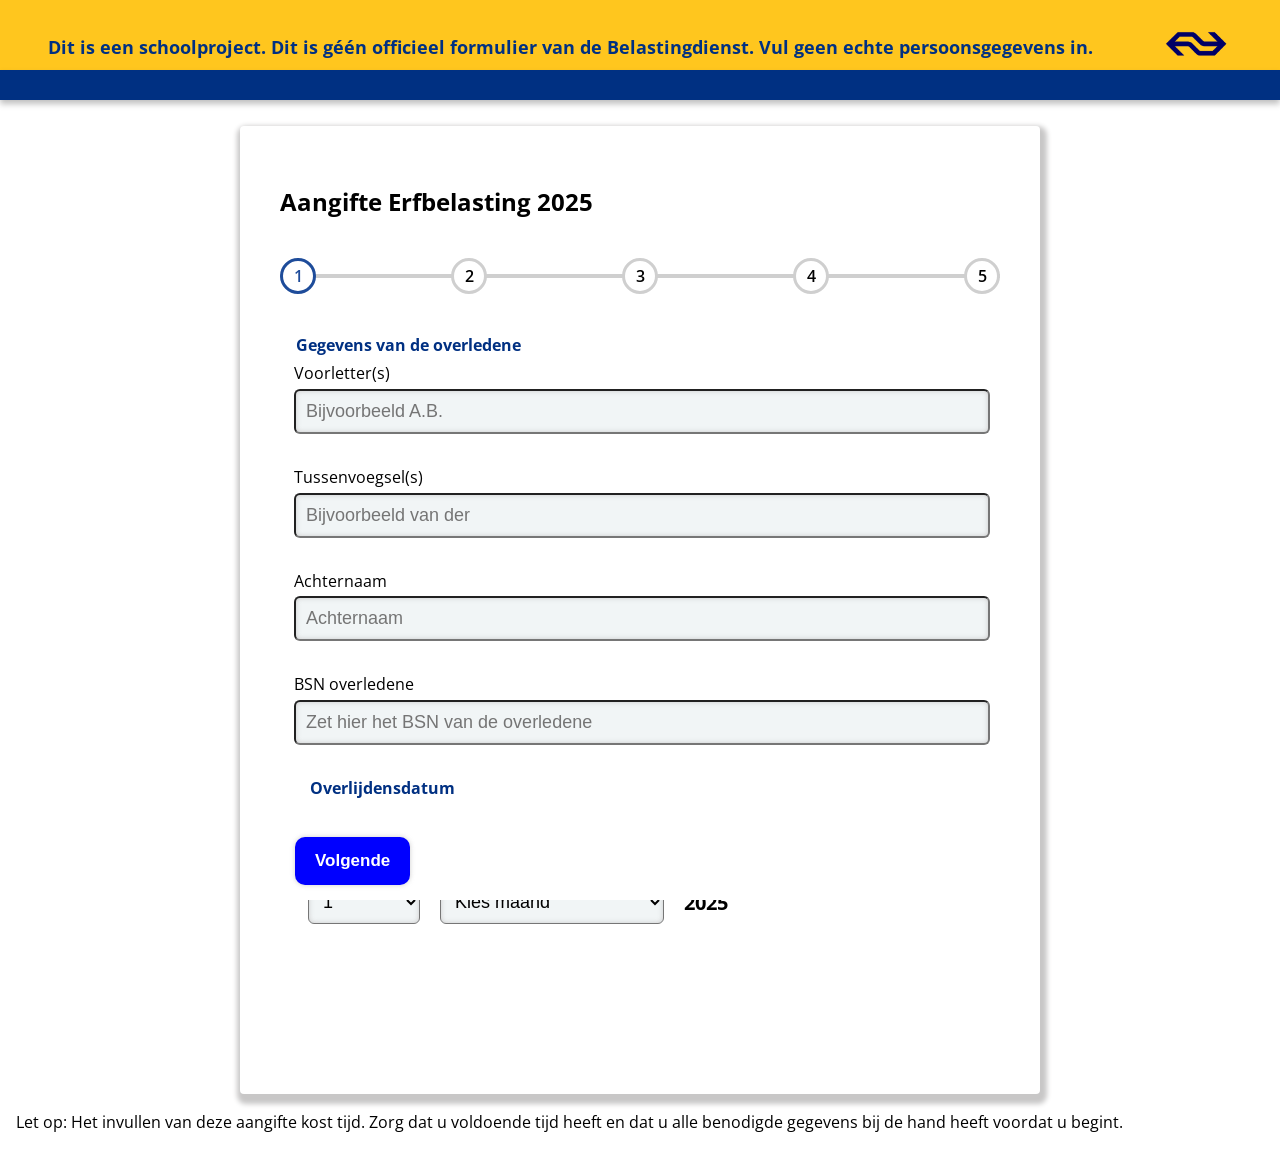
<file: form.html>
<!DOCTYPE html>
<html lang="nl">

<head>
    <meta charset="UTF-8">
    <meta name="viewport" content="width=device-width, initial-scale=1.0">
    <title>Erfbelasting formulier</title>
    <link rel="stylesheet" href="styles/style.css">
    <script src="script/script.js" defer></script>
    <link rel="icon" href="images/hva_icon.png">
</head>

<body>

    <header>
        <p>
            Dit is een schoolproject. Dit is géén officieel formulier van de Belastingdienst.
            Vul geen echte persoonsgegevens in.
        </p>

        <a href="index.html">
            <img src="images/NS-logo.png" alt="Logo van de NS">
        </a>
    </header>

    <main>
        <section class="styling">
            <h1>Aangifte Erfbelasting 2025</h1>

            <nav class="progress-container">
                <ol>

                    <li class="step active">1</li>
                    <li class="step">2</li>
                    <li class="step">3</li>
                    <li class="step">4</li>
                    <li class="step">5</li>

                </ol>

                <div class="progress-bar" id="progress"></div>
            </nav>

            <form>
                <!-- STAP 1 -->
                <fieldset id="fase_1" class="stap is-active">
                    <legend>Gegevens van de overledene</legend>

                    <label for="voorletters">Voorletter(s)
                        <input type="text" id="voorletters" name="voorletters" placeholder="Bijvoorbeeld A.B." required>
                        <span class="error-text">Dit veld is verplicht</span>
                    </label>

                    <label for="tussenvoegsel">Tussenvoegsel(s)
                        <input type="text" id="tussenvoegsel" name="tussenvoegsel" placeholder="Bijvoorbeeld van der">
                    </label>

                    <label for="achternaam">Achternaam
                        <input type="text" id="achternaam" name="achternaam" placeholder="Achternaam" required>
                        <span class="error-text">Dit veld is verplicht</span>
                    </label>

                    <label for="bsn">BSN overledene
                        <input type="text" id="bsn" name="bsn" inputmode="numeric" maxlength="9"
                            placeholder="Zet hier het BSN van de overledene" required>
                        <span class="error-text">Dit veld is verplicht</span>
                    </label>
                    <fieldset class="datum">
                        <legend>Overlijdensdatum</legend>
                        <label for="dag">Dag
                            <select id="dag" name="dates" required>
                                <option value="1">1</option>
                                <option value="2">2</option>
                                <option value="3">3</option>
                                <option value="4">4</option>
                                <option value="5">5</option>
                                <option value="6">6</option>
                                <option value="7">7</option>
                                <option value="8">8</option>
                                <option value="9">9</option>
                                <option value="10">10</option>
                                <option value="11">11</option>
                                <option value="12">12</option>
                                <option value="13">13</option>
                                <option value="14">14</option>
                                <option value="15">15</option>
                                <option value="16">16</option>
                                <option value="17">17</option>
                                <option value="18">18</option>
                                <option value="19">19</option>
                                <option value="20">20</option>
                                <option value="21">21</option>
                                <option value="22">22</option>
                                <option value="23">23</option>
                                <option value="24">24</option>
                                <option value="25">25</option>
                                <option value="26">26</option>
                                <option value="27">27</option>
                                <option value="28">28</option>
                                <option value="29">29</option>
                                <option value="30">30</option>
                                <option value="31">31</option>
                            </select>
                        </label>


                        <label>Maand
                            <select id="maand" required>
                                <option value="" selected disabled>Kies maand</option>
                                <option value="1">Januari</option>
                                <option value="2">Februari</option>
                                <option value="3">Maart</option>
                                <option value="4">April</option>
                                <option value="5">Mei</option>
                                <option value="6">Juni</option>
                                <option value="7">Juli</option>
                                <option value="8">Augustus</option>
                                <option value="9">September</option>
                                <option value="10">Oktober</option>
                                <option value="11">November</option>
                                <option value="12">December</option>
                            </select>
                        </label>
                        <span>2025</span>
                    </fieldset>
                </fieldset>


                <!-- STAP 2 -->
                <fieldset id="fase_2" class="stap">
                    <legend>Relatiestatus van de overledene</legend>
                
                    <p>Was de overledene getrouwd of had de overledene een geregistreerde partner?</p>
                
                    <div class="radio-group" id="partner-group">
                        <label>
                            <input type="radio" name="partnerStatus" value="ja" required>
                            Ja
                        </label>
                
                        <label>
                            <input type="radio" name="partnerStatus" value="nee">
                            Nee
                        </label>
                    </div>
                
                    <span class="error-text">Maak een keuze.</span>
                </fieldset>

                    <div id="voorwaarden-blok" class="hidden">
                        <p>Waren huwelijkse of partnerschapsvoorwaarden vastgelegd in een notariële akte?</p>
                        <label>
                            <input type="radio" name="voorwaarden" value="ja">
                            Ja
                        </label>
                        <label>
                            <input type="radio" name="voorwaarden" value="nee">
                            Nee
                        </label>
                        


                        <p>Hadden de overledene en diens partner een finaal verrekenbeding?</p>
                        <label>
                            <input type="radio" name="finaalVerrekenbeding" value="ja">
                            Ja
                        </label>
                        <label>
                            <input type="radio" name="finaalVerrekenbeding" value="nee">
                            Nee
                        </label>

                        <label for="datum-voorwaarden">Datum huwelijkse of partnerschapsvoorwaarden</label>
                        <input type="date" id="datum-voorwaarden" name="datumVoorwaarden">
                    </div>
                </fieldset>


                <!-- STAP 3 -->
                <fieldset id="fase_3" class="stap">
                    <legend>Kinderen en testament</legend>

                    <p>Had de overledene kinderen?</p>
                    <label>
                        <input type="radio" name="heeftKinderen" value="ja">
                        Ja
                    </label>
                    <label>
                        <input type="radio" name="heeftKinderen" value="nee">
                        Nee
                    </label>

                    <div id="kinderen-blok" class="hidden">
                        <p>Is 1 van deze kinderen eerder overleden dan de overledene voor wie u nu aangifte doet?</p>
                        <label>
                            <input type="radio" name="eerderOverledenKind" value="ja">
                            Ja
                        </label>
                        <label>
                            <input type="radio" name="eerderOverledenKind" value="nee">
                            Nee
                        </label>

                        <div id="kleinkinderen-blok" class="hidden">
                            <p>Had dit overleden kind zelf kinderen?</p>
                            <label>
                                <input type="radio" name="overledenKindHadKinderen" value="ja">
                                Ja
                            </label>
                            <label>
                                <input type="radio" name="overledenKindHadKinderen" value="nee">
                                Nee
                            </label>
                        </div>
                    </div>




                </fieldset>

                <!-- STAP 4 -->
                <fieldset id="fase_4" class="stap">
                    <legend>Gegevens van de notaris</legend>

                    <p>Had de overledene een testament?</p>
                    <label>
                        <input type="radio" name="heeftNotaris" value="ja">
                        Ja
                    </label>
                    <label>
                        <input type="radio" name="heeftNotaris" value="nee">
                        Nee
                    </label>

                    <div id="notaris-blok" class="hidden">
                       
                    
                        <label for="datum-testament">Datum testament</label>
                        <input type="date" id="datum-testament" name="datumTestament">
                    
                        <label for="protocolnummer">Protocolnummer notaris</label>
                        <input type="text" id="protocolnummer" name="protocolnummer">
                    
                        <div>
                            <label for="notaris-voorletters">Voorletter(s)</label>
                            <input type="text" id="notaris-voorletters" name="notarisVoorletters">
                    
                            <label for="notaris-tussenvoegsel">Tussenvoegsel</label>
                            <input type="text" id="notaris-tussenvoegsel" name="notarisTussenvoegsel">
                    
                            <label for="notaris-achternaam">Achternaam</label>
                            <input type="text" id="notaris-achternaam" name="notarisAchternaam">
                        </div>
                    </div>
                </fieldset>

                <fieldset id="fase_5" class="stap">
                    <h2>Verkrijgers toevoegen</h2>
                    <p class="uitleg-verkrijgers">
                        Klik op <strong>‘+ Voeg persoon toe’</strong> om een verkrijger toe te voegen. 
                        Voor iedere persoon die een deel van de erfenis ontvangt vult u apart de gegevens in.
                        </p>
                    <section class="verkrijgers-blok">
                        <button type="button" id="addPersonBtn">+ Voeg persoon toe</button>

                        <div id="personList"></div>
                        <div id="fieldsetsContainer"></div>
                    </section>

                </fieldset>
                <!-- KNOPPEN -->
                <div id="stappen_button">
                    <button type="button" id="vorige_stap">Vorige</button>
                    <button type="button" id="volgende_stap">Volgende</button>
                </div>
            </form>
        </section>
    </main>

    <footer>
        Let op: Het invullen van deze aangifte kost tijd. Zorg dat u voldoende tijd heeft en dat u alle benodigde
        gegevens bij de hand heeft voordat u begint.
    </footer>

</body>

</html>
</file>
<file: styles/style.css>
@import url('https://fonts.googleapis.com/css2?family=Open+Sans:ital,wght@0,300..800;1,300..800&display=swap');

/* =========================================================
MARK: 1. BASIS / ROOT
Hier definieer ik de hoofdkleuren van de huisstijl en herbruikbare
variabelen. Door custom properties te gebruiken blijven kleuren
consistent in de hele interface en kan ik ze makkelijker op meerdere
plekken opnieuw gebruiken.

Bronnen:
https://developer.mozilla.org/en-US/docs/Web/CSS/Guides/Cascading_variables/Using_custom_properties
https://developer.mozilla.org/en-US/docs/Web/CSS/Reference/Properties/--*
========================================================= */

:root {
    --ns-geel: #ffc61e;
    --ns-blauw: #003082;
    --lichtgrijs: #f1f5f6;
}


/* =========================================================
MARK: 2. ALGEMENE RESET
Hier zet ik box-sizing op border-box zodat padding en borders
netter meetellen in de layout en elementen voorspelbaarder schalen.

Bron:
https://developer.mozilla.org/en-US/docs/Web/CSS/Reference/Properties/box-sizing
========================================================= */

* {
    box-sizing: border-box;
}


/* =========================================================
MARK: 3. PAGINA / GLOBALE BASIS
De body krijgt hier de algemene layout, typografie en een subtiele
fade-in animatie bij het laden van de pagina.

Bronnen:
https://developer.mozilla.org/en-US/docs/Web/CSS/CSS_flexible_box_layout
https://developer.mozilla.org/en-US/docs/Web/CSS/Reference/At-rules/%40keyframes
https://developer.mozilla.org/en-US/docs/Web/CSS/animation
========================================================= */

body {
    display: flex;
    flex-direction: column;
    min-height: 100vh;
    margin: 0;
    padding: 0;
    font-family: 'Open Sans', 'Lucida Sans', Geneva, Verdana, sans-serif;
    background-color: #fff;
    animation: fadeIn 0.6s ease forwards;
}

img {
    max-width: 100%;
    height: auto;
}


/* =========================================================
MARK: 4. HEADER
De header is opgebouwd met flexbox zodat de inhoud netjes naast
elkaar blijft staan. Met een pseudo-element voeg ik de blauwe balk
onder de header toe als visueel onderdeel van de NS-stijl.

Bronnen:
https://developer.mozilla.org/en-US/docs/Web/CSS/CSS_flexible_box_layout
https://developer.mozilla.org/en-US/docs/Web/CSS/::after
https://developer.mozilla.org/en-US/docs/Web/CSS/position
========================================================= */

header {
    background-color: var(--ns-geel);
    width: 100%;
    color: var(--ns-blauw);
    font-weight: bold;

    display: flex;
    align-items: center;
    justify-content: space-between;
    gap: 1rem;

    padding: 1rem 3rem;
    position: relative;
}

header::after {
    content: "";
    position: absolute;
    left: 0;
    bottom: -6px;
    width: 100%;
    height: 30px;
    background-color: var(--ns-blauw);
    box-shadow: 0 4px 6px rgba(0, 0, 0, 0.25);
}

header img {
    width: 4.5em;
    flex-shrink: 0;
}


/* =========================================================
MARK: 5. EERSTE PAGINA / HOME
De homepagina is als losse introductiepagina opgebouwd. Hier gebruik
ik flexbox om de inhoud te centreren en een kaart-achtig vlak om de
inhoud meer nadruk te geven.

Bronnen:
https://developer.mozilla.org/en-US/docs/Web/CSS/CSS_flexible_box_layout
https://developer.mozilla.org/en-US/docs/Web/CSS/box-shadow
https://developer.mozilla.org/en-US/docs/Web/CSS/border-radius
========================================================= */

.home {
    display: flex;
    flex-direction: column;
    align-items: center;
    background: #f5f7f9;
}

.home main {
    max-width: 700px;
    margin-top: 80px;
    background: white;
    padding: 40px;
    border-radius: 16px;
    box-shadow: 0 10px 25px rgba(0, 0, 0, 0.15);
    text-align: center;
}

.home h1 {
    color: #003082;
    margin-bottom: 20px;
}

.home main p {
    color: #003082;
    line-height: 1.6;
    margin-bottom: 30px;
}

.home main a {
    display: inline-block;
    background: #ffc61e;
    color: #003082;
    font-weight: bold;
    text-decoration: none;
    padding: 16px 24px;
    border-radius: 10px;
    box-shadow: 0 4px 8px rgba(0, 0, 0, 0.2);
    transition: all 0.2s ease;
}

.home main a:hover {
    background: #ffd84d;
    transform: translateY(-2px);
}


/* =========================================================
MARK: 6. TWEEDE PAGINA / FORMULIERSTRUCTUUR
Hier begint de hoofdopmaak van de formulierpagina. Ik gebruik een
max-width zodat de inhoud leesbaar blijft en niet te breed uitloopt.

Bronnen:
https://developer.mozilla.org/en-US/docs/Web/CSS/max-width
https://developer.mozilla.org/en-US/docs/Web/CSS/margin
========================================================= */

main {
    width: 100%;
    max-width: 800px;
    margin: auto;
    padding: 2em 0 0 0;
}

.styling {
    background-color: #ffffff;
    box-shadow: 2px 5px 5px 5px rgb(200, 199, 199);
    border-radius: 4px;
    padding: 40px;
}

fieldset {
    width: 100%;
    border: none;
}

legend {
    color: var(--ns-blauw);
    font-weight: bold;
}

label {
    display: block;
    margin-bottom: 1rem;
}


/* =========================================================
MARK: 7. INPUTS / FORMULIERSTYLING
De tekstvelden, datumvelden, number inputs en selectvelden krijgen
hier een uniforme stijl. Ik haal ook de standaard pijltjes bij
number inputs weg zodat de velden rustiger ogen.

Bronnen:
https://developer.mozilla.org/en-US/docs/Web/CSS/Reference/Properties/appearance
https://css-tricks.com/form-validation-ux-html-css/
https://developer.mozilla.org/en-US/docs/Web/HTML/Reference/Elements/input/number
========================================================= */

input[type="text"],
input[type="number"],
input[type="date"],
select {
    width: 100%;
    max-width: 100%;
    font-size: 18px;
    padding: 10px;
    border-radius: 6px;
    margin: 0.3rem 0 1rem 0;
    background-color: #f1f5f6;
    box-shadow: inset 0 0 5px rgba(194, 193, 193, 0.8);
}

/* Pijltjes bij number input verbergen voor een rustigere interface */
input[type=number]::-webkit-inner-spin-button,
input[type=number]::-webkit-outer-spin-button {
    -webkit-appearance: none;
    -moz-appearance: none;
    appearance: none;
    margin: 0;
}

/* Focus state zodat actieve velden duidelijker zichtbaar zijn */
input[type="date"]:focus,
input[type="text"]:focus,
input[type="number"]:focus,
select:focus {
    border-color: #007bff;
    background-color: #fff;
    outline: none;
}

/* Error styling voor foutieve velden */
input.input-error,
select.input-error {
    border: 2px solid #d93025;
    background-color: rgba(217, 48, 37, 0.15);
    animation: fadeIn 1s;
}

.radio-group.error {
    border: 2px solid #d93025;
    padding: 10px;
    border-radius: 8px;
    background-color: rgba(217, 48, 37, 0.15);
    animation: fadeIn 1s;
}

.error-text {
    display: none;
    color: #d93025;
    font-size: 0.9rem;
    font-weight: bold;
    margin-top: -8px;
    animation: fadeIn 1s;
}


/* =========================================================
MARK: 8. DATUM-SECTIE
Voor de datumgroep gebruik ik CSS Grid zodat labels, inputs en
tekst netjes in kolommen en rijen blijven staan.

Bron:
https://developer.mozilla.org/en-US/docs/Web/CSS/CSS_grid_layout
========================================================= */

.datum {
    display: grid;
    grid-template-columns: 7rem 14rem auto;
    column-gap: 20px;
    row-gap: 12px;
    align-items: end;
    justify-items: start;
}

.datum legend {
    grid-column: 1 / -1;
    margin-bottom: 3rem;
}

.datum label {
    display: flex;
    flex-direction: column;
    width: 100%;
}

.datum span {
    font-size: 20px;
    font-weight: bold;
    justify-self: start;
    align-self: end;
    margin-bottom: 2.5rem;
}

.datum select,
.datum input {
    width: 100%;
}


/* =========================================================
MARK: 9. STAPPEN / TONEN EN VERBERGEN
Met .stap, .is-active, .hidden en .show maak ik verschillende
formulierdelen zichtbaar of onzichtbaar. De overgang wordt zachter
gemaakt met transitions.

Bronnen:
https://developer.mozilla.org/en-US/docs/Web/CSS/CSS_transitions/Using_CSS_transitions
https://developer.mozilla.org/en-US/docs/Web/CSS/opacity
========================================================= */

.stap {
    display: none;
}

.stap.is-active {
    display: block;
}

.hidden,
.show {
    overflow: hidden;
    transition: max-height 0.45s ease, opacity 0.35s ease, transform 0.35s ease;
}

.hidden {
    max-height: 0;
    opacity: 0;
    transform: translateY(-8px);
}

.show {
    max-height: 500px;
    opacity: 1;
    transform: translateY(0);
}

p {
    font-size: 1.1em;
    line-height: 1.5;
}


/* =========================================================
MARK: 10. PROGRESS CONTAINER
Hier bouw ik de voortgangsbalk op met een lijst, een achtergrondlijn
en een aparte blauwe voortgangslijn.

Bronnen:
https://developer.mozilla.org/en-US/docs/Web/CSS/CSS_flexible_box_layout
https://developer.mozilla.org/en-US/docs/Web/CSS/::before
https://developer.mozilla.org/en-US/docs/Web/CSS/position
========================================================= */

.progress-container {
    position: relative;
    margin: 40px 0;
}

/* Lijst horizontaal plaatsen */
.progress-container ol {
    display: flex;
    justify-content: space-between;
    padding: 0;
    margin: 0;
    list-style: none;
    position: relative;
}

/* Grijze lijn achter de stappen */
.progress-container ol::before {
    content: "";
    position: absolute;
    top: 50%;
    left: 0;
    width: 100%;
    height: 4px;
    background: #cfcfcf;
    transform: translateY(-50%);
    z-index: 0;
}

/* Blauwe progress bar */
.progress-bar {
    position: absolute;
    top: 50%;
    left: 0;
    height: 4px;
    width: 0%;
    background: var(--ns-blauw);
    transform: translateY(-50%);
    z-index: 1;
    transition: width 0.3s ease;
}

/* Stappen in de voortgangsbalk */
.step {
    position: relative;
    z-index: 2;
    background: white;
    border: 3px solid #cfcfcf;
    border-radius: 50%;
    width: 36px;
    height: 36px;
    display: flex;
    align-items: center;
    justify-content: center;
    font-weight: 600;
}


/* =========================================================
MARK: 11. PERSOON / VERKRIJGER BLOKKEN
De lijst met personen en de extra fieldsets zijn opgebouwd als
aparte blokken zodat toegevoegde personen visueel los van elkaar
blijven staan.

Bronnen:
https://developer.mozilla.org/en-US/docs/Web/CSS/CSS_flexible_box_layout
https://developer.mozilla.org/en-US/docs/Web/CSS/border-radius
========================================================= */

.person-list,
#personList {
    display: flex;
    flex-direction: column;
    gap: 0.5rem;
    margin-bottom: 1rem;
}

.person-item {
    padding: 0.75rem 1rem;
    border: 1px solid #ccc;
    background: #f8f8f8;
    border-radius: 8px;
    font-weight: 600;
}

.verkrijger-fieldset {
    border: 1px solid #d9d9d9;
    border-radius: 12px;
    margin-top: 1rem;
    padding: 1rem;
    background: #fff;
}

.form-row {
    display: flex;
    gap: 1rem;
    flex-wrap: wrap;
}

.form-row label {
    flex: 1 1 220px;
}

.remove-btn {
    margin-top: 1rem;
    background: #c62828;
}

.remove-btn:hover {
    background: #a91f1f;
}

.max-message {
    color: #c62828;
    font-weight: 600;
}


/* =========================================================
MARK: 12. ACTIEVE STAPPEN
Hier geef ik de actieve stap in de progress indicator een andere
kleur zodat de huidige positie duidelijker is.

Bron:
https://developer.mozilla.org/en-US/docs/Web/CSS/border-color
========================================================= */

.step.active {
    border-color: #1e4c9a;
    color: #1e4c9a;
}


/* =========================================================
MARK: 13. STAPPENKNOPPEN / STICKY BALK
Deze knopbalk blijft onderin zichtbaar met position: sticky,
zodat de gebruiker makkelijk door de stappen heen kan blijven
navigeren.

Bron:
https://developer.mozilla.org/en-US/docs/Web/CSS/position
========================================================= */

#stappen_button {
    display: flex;
    justify-content: space-between;
    position: sticky;
    bottom: 0;
    background: white;
    padding: 15px;
}


/* =========================================================
MARK: 14. BUTTONS EN RADIOBUTTONS
De knoppen krijgen hover- en active-feedback. Voor de radiobuttons
gebruik ik accent-color zodat de browserstijl beter aansluit op de
huisstijl zonder volledig custom controls te bouwen.

Bronnen:
https://css-tricks.com/almanac/properties/a/accent-color/
https://www.smashingmagazine.com/2021/09/simplifying-form-styles-accent-color/
https://developer.mozilla.org/en-US/docs/Web/CSS/cursor
========================================================= */

button {
    background-color: blue;
    border: none;
    box-shadow: 0 0 5px rgba(194, 193, 193, 0.8);
    font-weight: bold;
    cursor: pointer;
    border-radius: 10px;
    color: white;
    font-size: 17px;
    padding: 14px 20px;
}

input[type="radio"] {
    transform: scale(1.6);
    background: var(--ns-geel);
    accent-color: var(--ns-blauw);
    cursor: pointer;
}

button:hover {
    background-color: rgb(76, 76, 187);
}

button:active {
    transform: scale(0.95);
}


/* =========================================================
MARK: 15. FOOTER
De footer krijgt hier alleen basis typografie en spacing.

Bron:
https://developer.mozilla.org/en-US/docs/Web/CSS/padding
========================================================= */

footer {
    padding: 1rem;
    font-size: 1rem;
    line-height: 1.5;
}


/* =========================================================
MARK: 16. RESPONSIVE / MOBIEL
Met een media query pas ik de layout aan voor kleinere schermen.
De header stapelt, knoppen worden breder en de padding wordt kleiner
zodat het formulier ook mobiel bruikbaar blijft.

Bron:
https://developer.mozilla.org/en-US/docs/Web/CSS/CSS_media_queries/Using_media_queries
========================================================= */

@media (max-width: 600px) {
    header {
        flex-direction: column;
        align-items: flex-start;
        text-align: left;
    }

    header img {
        width: 3.5em;
    }

    main {
        padding: 0.75rem;
    }

    .styling {
        padding: 0.75rem;
        box-shadow: none;
    }

    fieldset {
        padding: 12px;
        margin: 12px 0;
    }

    p {
        font-size: 1rem;
    }

    button {
        width: 100%;
    }

    #stappen_button {
        flex-direction: column;
    }
}


/* =========================================================
MARK: 17. ANIMATIE
Deze fade-in animatie gebruik ik om de pagina iets zachter in beeld
te laten komen wanneer deze geladen wordt.

Bron:
https://developer.mozilla.org/en-US/docs/Web/CSS/Reference/At-rules/%40keyframes
========================================================= */

@keyframes fadeIn {
    from {
        opacity: 0;
        transform: translateY(10px);
    }

    to {
        opacity: 1;
        transform: translateY(0);
    }
}
</file>
